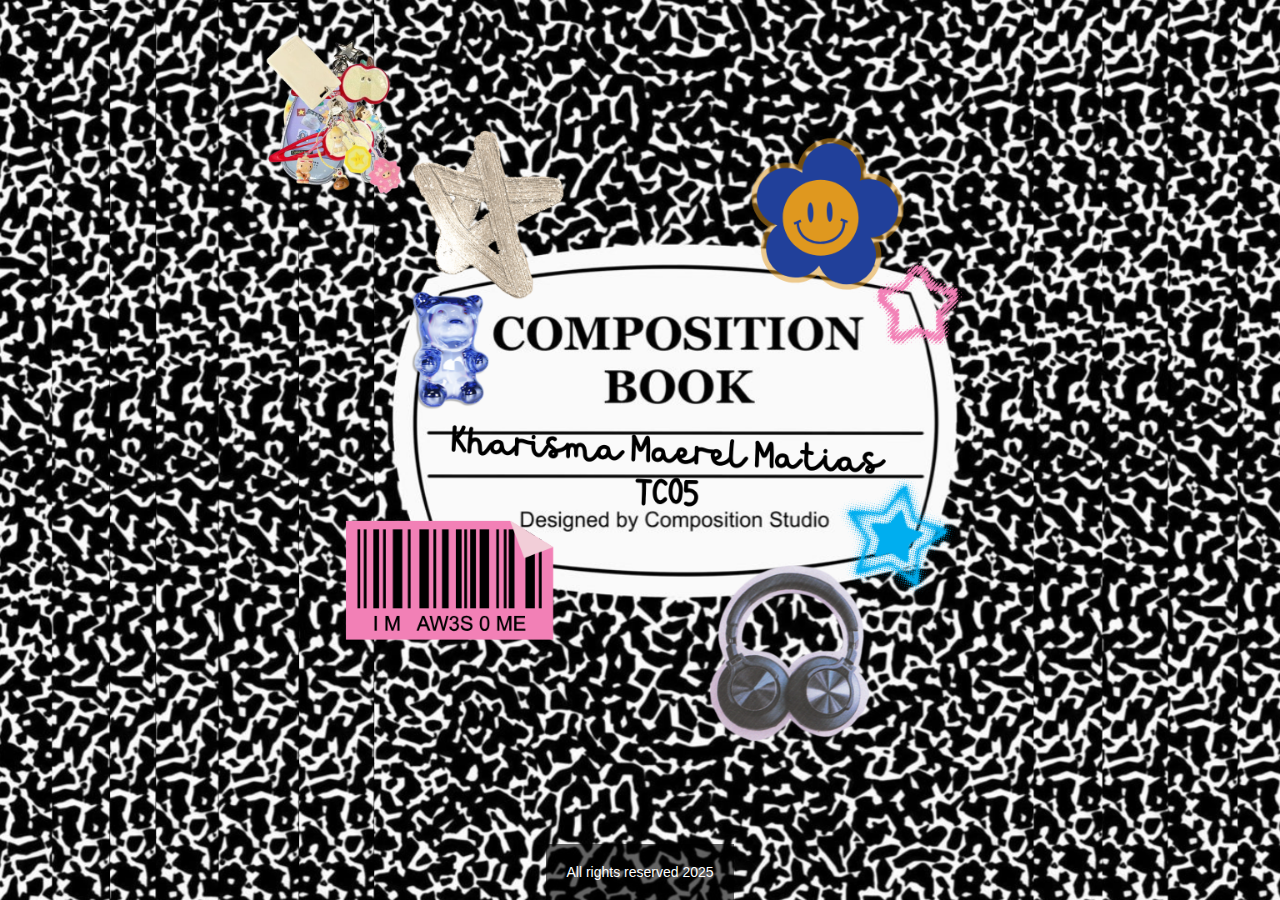
<file: index.html>
<!DOCTYPE html>
<html lang="en">
<head>
  <meta charset="UTF-8">
  <meta name="viewport" content="width=device-width, initial-scale=1.0">
  <title>WD Final Project</title>
  <link rel="stylesheet" href="assets/css/style.css">
</head>
<body class="body">

  <div class="main-container">
    <a href="pages/page1/index.html" class="item-button">
      <img src="assets/img/b1.png" alt="Tamagotchi">
    </a>

    <a href="pages/page2/index.html" class="item-button">
      <img src="assets/img/b3.png" alt="Flip Phone">
    </a>

    <a href="pages/page3/index.html" class="item-button">
      <img src="assets/img/b2.png" alt="Hair Clips">
    </a>

    <a href="pages/page4/index.html" class="item-button">
      <img src="assets/img/b4.png" alt="Keychains">
    </a>
  </div>

  <footer class="sitefooter2">
    <p>All rights reserved 2025</p>
  </footer>

</body>
</html>
</file>
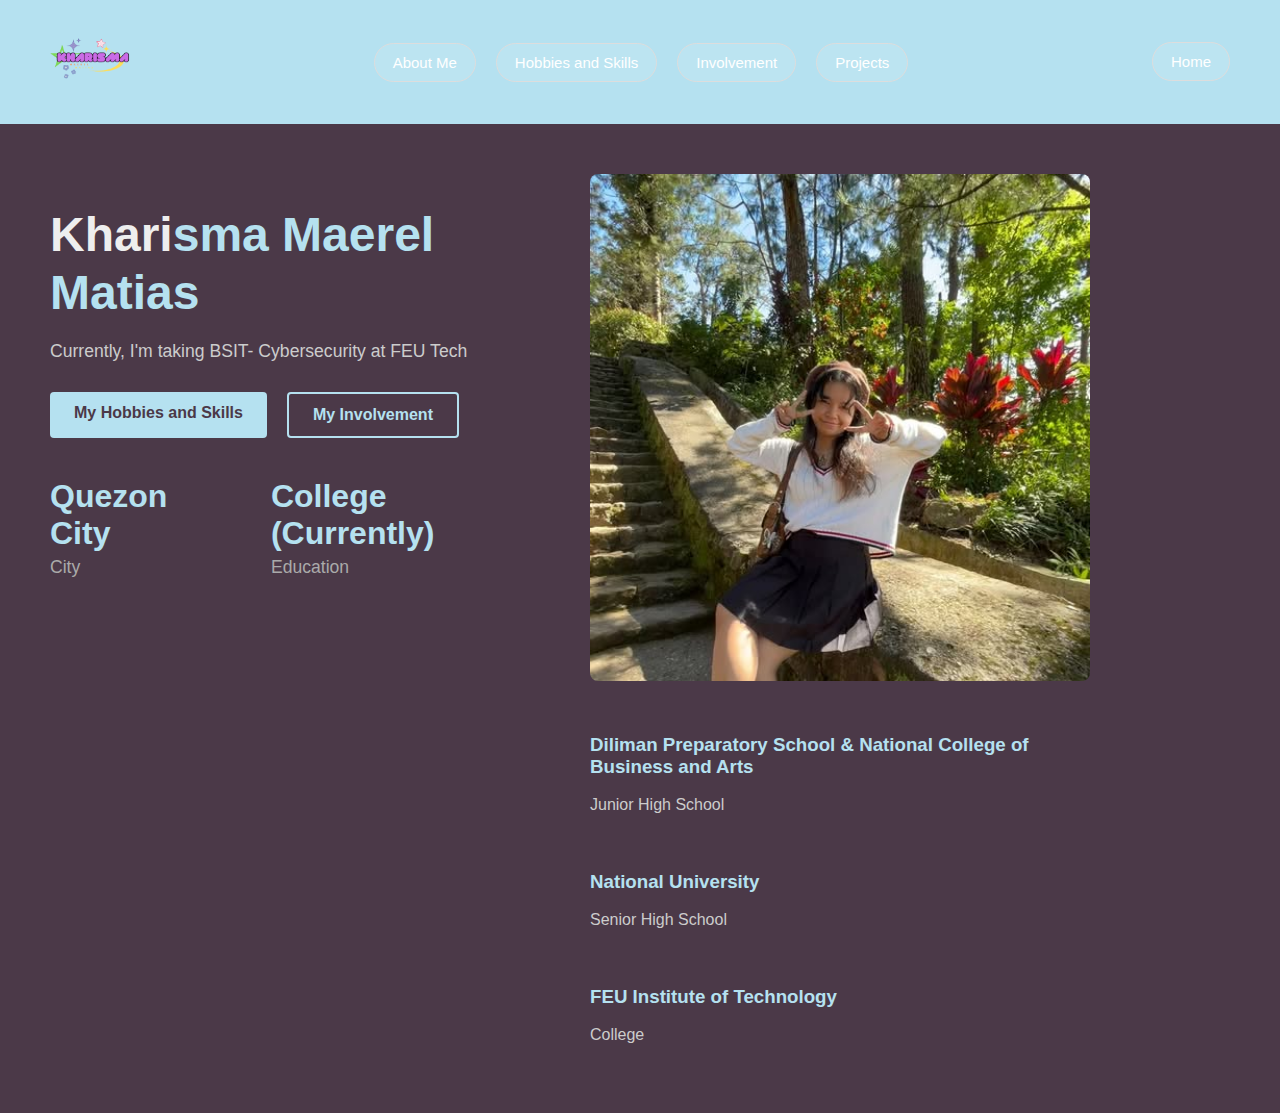
<file: pages/page1/index.html>
<!DOCTYPE html>
<html lang="en">
<head>
  <meta charset="UTF-8" >
  <meta name="viewport" content="width=device-width, initial-scale=1.0" >
  <title>About Me</title>
  <link rel="stylesheet" href="assets/css/style.css" >
</head>
<body class="body">
  <!-- Header -->
  <div class="header2">
    <div class="leftbox">
      <a href="home.html">
        <img src="../../assets/img/name.png" alt="" class="logo" >
      </a>
    </div>
    <div class="center-box">
      <a href="../page1/index.html" class="btn">About Me</a>
      <a href="../page2/index.html" class="btn">Hobbies and Skills</a>
      <a href="../page3/index.html" class="btn active">Involvement</a>
      <a href="../page4/index.html" class="btn">Projects</a>
    </div>
    <div class="rightbox">
      <a href="../../index.html" class="btn">Home</a>
    </div>
  </div>

  <!-- Hero Section -->
  <section class="hero">
    <div class="hero-left">
      <h1>Khari<span class="highlight">sma Maerel Matias</span></h1>
      <p>
      Currently, I'm taking BSIT- Cybersecurity at FEU Tech </p>
      <div class="buttons">
        <a href="../page2/index.html" class="btn primary"> My Hobbies and Skills</a>
        <a href="../page3/index.html" class="btn secondary"> My Involvement</a>
      </div>
      <div class="stats">
        <div>
          <h2>Quezon City</h2>
          <p>City</p>
        </div>
        <div>
          <h2>College (Currently) </h2>
          <p>Education</p>
        </div>
      </div>
    </div>

    <div class="hero-right">
      <img src="../../assets/img/kharii.jpg" alt="" class="hero-image" >
      <div class="features">
        <div class="feature">
          <h3>Diliman Preparatory School & National College of Business and Arts</h3>
          <p>Junior High School</p>
        </div>
        <div class="feature">
          <h3>National University</h3>
          <p>Senior High School</p>
        </div>
        <div class="feature">
          <h3>FEU Institute of Technology</h3>
          <p>College</p>
        </div>
      </div>
    </div>
  </section>
</body>
</html>
</file>
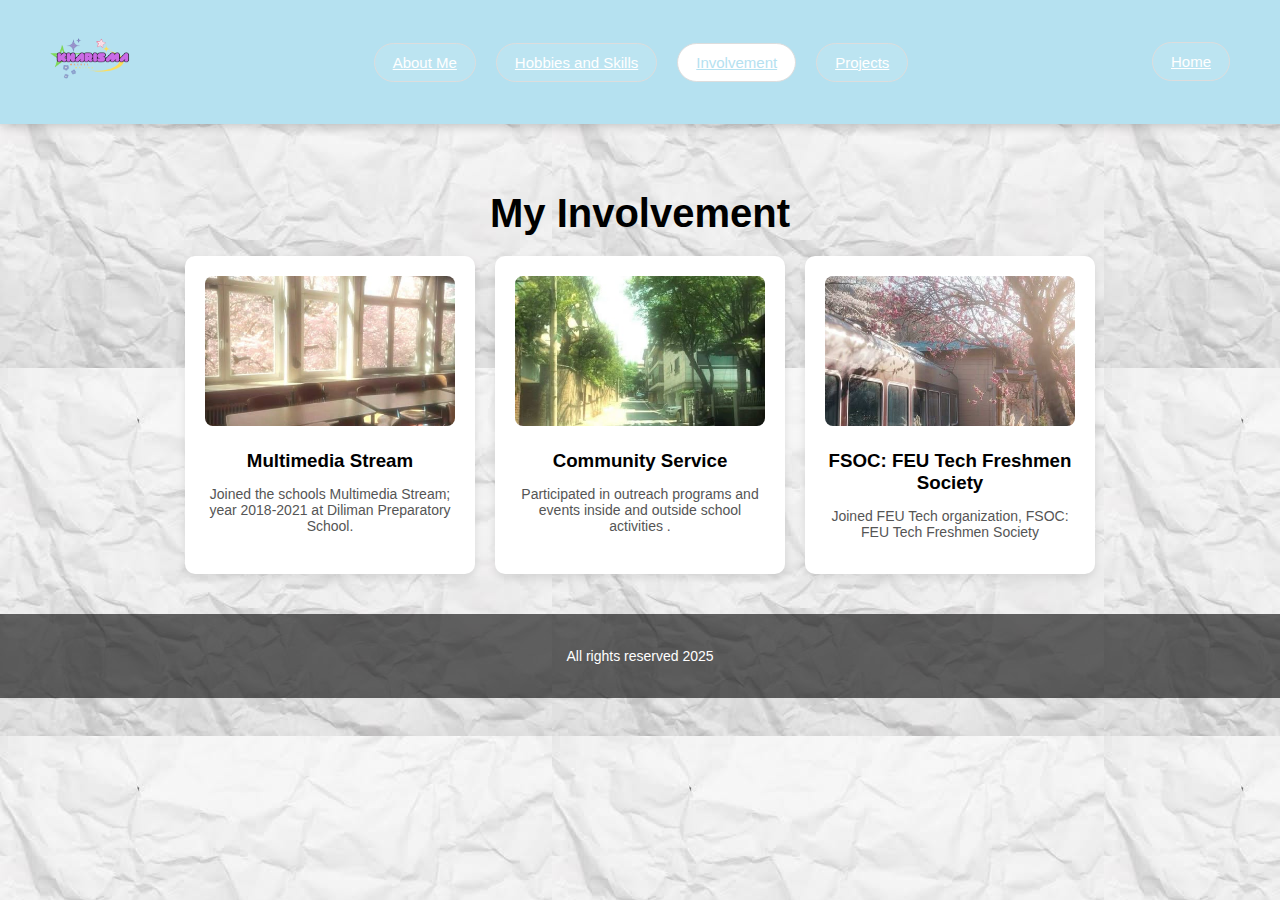
<file: pages/page3/index.html>
<!DOCTYPE html>
<html lang="en">
<head>
  <meta charset="UTF-8">
  <meta name="viewport" content="width=device-width, initial-scale=1.0">
  <title>Involvement</title>
  <link rel="stylesheet" href="assets/css/style.css">
</head>
<body>

  <div class="header2">
    <div class="leftbox">
      <a href="../../home.html">
        <img src="../../assets/img/name.png" alt="" class="logo">
      </a>
    </div>
    <div class="center-box">
      <a href="../page1/index.html" class="btn">About Me</a>
      <a href="../page2/index.html" class="btn">Hobbies and Skills</a>
      <a href="../page3/index.html" class="btn active">Involvement</a>
      <a href="../page4/index.html" class="btn">Projects</a>
    </div>
    <div class="rightbox">
      <a href="../../index.html" class="btn">Home</a>
    </div>
  </div>

  <section>
    <h1>My Involvement</h1>
    <div class="cards-container">
      <div class="card">
        <img src="../../assets/img/involve1.jpg" alt="School Club">
        <h3>Multimedia Stream</h3>
        <p>Joined the schools Multimedia Stream; year 2018-2021 at Diliman Preparatory School.</p>
      </div>
      <div class="card">
        <img src="../../assets/img/involve2.jpg" alt="Community Service">
        <h3>Community Service</h3>
        <p>Participated in outreach programs and events inside and outside school activities .</p>
      </div>
      <div class="card">
        <img src="../../assets/img/involve3.jpg" alt="Organization">
        <h3>FSOC: FEU Tech Freshmen Society</h3>
        <p>Joined FEU Tech organization, FSOC: FEU Tech Freshmen Society</p>
      </div>
    </div>
  </section>

  <footer class="sitefooter2">
    <p>All rights reserved 2025</p>
  </footer>

</body>
</html>
</file>
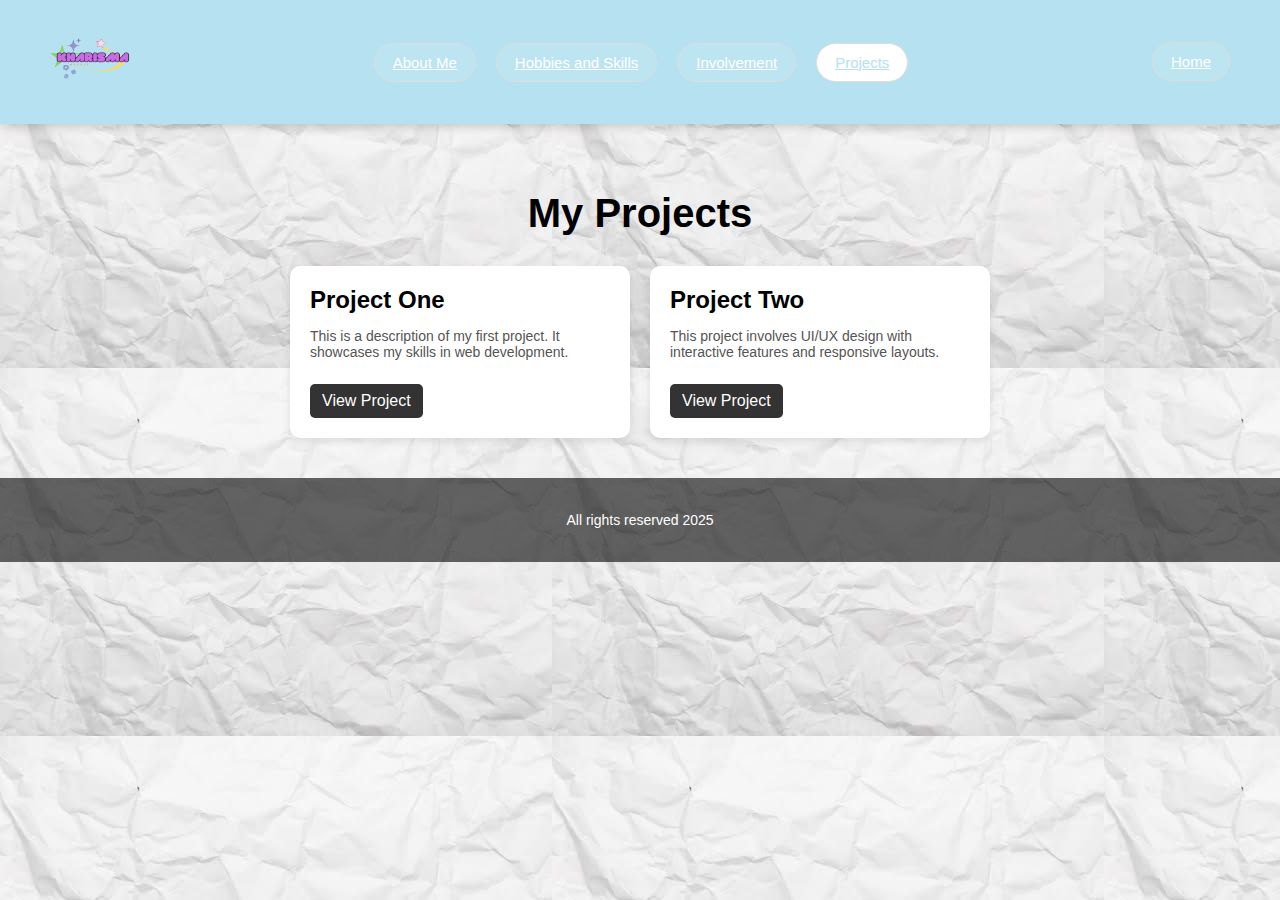
<file: pages/page4/index.html>
<!DOCTYPE html>
<html lang="en">
<head>
  <meta charset="UTF-8" >
  <meta name="viewport" content="width=device-width, initial-scale=1.0">
  <title>Projects</title>
  <link rel="stylesheet" href="assets/css/style.css">
</head>
<body>

  <div class="header2">
    <div class="leftbox">
      <a href="../../home.html">
        <img src="../../assets/img/name.png" alt="" class="logo">
      </a>
    </div>
    <div class="center-box">
      <a href="../page1/index.html" class="btn">About Me</a>
      <a href="../page2/index.html" class="btn">Hobbies and Skills</a>
      <a href="../page3/index.html" class="btn">Involvement</a>
      <a href="../page4/index.html" class="btn active">Projects</a>
    </div>
    <div class="rightbox">
      <a href="../../index.html" class="btn">Home</a>
    </div>
  </div>

  <section class="projects-section">
    <h1>My Projects</h1>
    <div class="projects-container">

      <div class="project-card">
        <h2>Project One</h2>
        <p>This is a description of my first project. It showcases my skills in web development.</p>
        <a href="https://yourprojectlink.com" target="_blank">View Project</a>
      </div>

      <div class="project-card">
        <h2>Project Two</h2>
        <p>This project involves UI/UX design with interactive features and responsive layouts.</p>
        <a href="https://yoursecondprojectlink.com" target="_blank">View Project</a>
      </div>

      <!-- Add more project-card blocks as needed -->

    </div>
  </section>

  <footer class="sitefooter2">
    <p>All rights reserved 2025</p>
  </footer>

</body>
</html>
</file>
<file: pages/page1/assets/css/style.css>
body {
  margin: 0;
  font-family: Arial, sans-serif;
  background-image: url('/assets/img/finalbg.jpg');
  color: #eee;
}

.hero {
  display: flex;
  flex-wrap: wrap;
  padding: 50px;
  background-color: #4b3948;
  gap: 40px;
}

.hero-left {
  flex: 1 1 300px;
  max-width: 500px;
}

.hero-left h1 {
  font-size: 3rem;
  line-height: 1.2;
  margin-bottom: 20px;
}

.highlight {
  color: #b5e1f0;
}

.hero-left p {
  font-size: 1.1rem;
  margin-bottom: 30px;
  color: #ccc;
}

.buttons {
  display: flex;
  gap: 20px;
  margin-bottom: 40px;
}

.btn {
  padding: 12px 24px;
  text-decoration: none;
  font-weight: bold;
  border-radius: 4px;
  transition: background 0.3s;
}

.btn.primary {
  background-color: #b5e1f0;
  color: #4b3948;
}

.btn.secondary {
  border: 2px solid #b5e1f0;
  color: #b5e1f0;
}

.btn.primary:hover {
  background-color: #b5e1f0;
}

.btn.secondary:hover {
  background-color: #b5e1f0;
  color: #4b3948;
}

.stats {
  display: flex;
  gap: 40px;
  margin-top: 20px;
}

.stats h2 {
  font-size: 2rem;
  margin: 0;
  color: #b5e1f0;
}

.stats p {
  margin: 5px 0 0;
  color: #aaa;
}

.hero-right {
  flex: 1 1 300px;
  max-width: 500px;
}

.hero-image {
  width: 100%;
  border-radius: 8px;
  margin-bottom: 30px;
}

.features {
  display: flex;
  flex-direction: column;
  gap: 20px;
}

.feature h3 {
  color: #b5e1f0;
  margin-bottom: 5px;
}

.feature p {
  color: #ccc;
  line-height: 1.4;
}

.header2 {
  display: flex;
  align-items: center;
  justify-content: space-between;
  padding: 20px 50px;
  background: #b5e1f0; 
  box-shadow: 0 2px 10px rgba(0, 0, 0, 0.2);
  color: white;
}

.header2 .logo {
  max-width: 80px;
}

.header2 .center-box {
  display: flex;
  gap: 20px;
  flex-wrap: wrap;
}

.header2 .center-box a,
.header2 .rightbox a {
  padding: 10px 18px;
  background-color: rgba(255, 255, 255, 0.1);
  border: 1px solid #ddd;
  border-radius: 20px;
  color: white;
  font-weight: 500;
  font-size: 15px;
  transition: all 0.3s ease;
}

.header2 .center-box a:hover,
.header2 .rightbox a:hover {
  background-color: white;
  color: #fbd7a2;
}
</file>
<file: pages/page3/assets/css/style.css>
/* Header Styling */
.header2 {
  display: flex;
  align-items: center;
  justify-content: space-between;
  padding: 20px 50px;
  background: #b5e1f0;
  box-shadow: 0 2px 10px rgba(0, 0, 0, 0.2);
  color: white;
}

.header2 .logo {
  max-width: 80px;
}

.header2 .center-box {
  display: flex;
  gap: 20px;
  flex-wrap: wrap;
}

.header2 .center-box a,
.header2 .rightbox a {
  padding: 10px 18px;
  background-color: rgba(255, 255, 255, 0.1);
  border: 1px solid #ddd;
  border-radius: 20px;
  color: white;
  font-weight: 500;
  font-size: 15px;
  transition: all 0.3s ease;
}

.header2 .center-box a:hover,
.header2 .rightbox a:hover {
  background-color: white;
  color: #fbd7a2;
}

.header2 .center-box a.active {
  background-color: white;
  color: #b5e1f0;
}

/* Page Styles */
body {
  font-family: 'Segoe UI', Tahoma, Geneva, Verdana, sans-serif;
background-image: url('/assets/img/finalbg.jpg');
  margin: 0;
}

section {
  padding: 40px 20px;
  text-align: center;
}

section h1 {
  font-size: 2.5rem;
  margin-bottom: 20px;
}

.cards-container {
  display: flex;
  justify-content: center;
  flex-wrap: wrap;
  gap: 20px;
}

.card {
  background: white;
  border-radius: 10px;
  box-shadow: 0 4px 8px rgba(0,0,0,0.1);
  width: 250px;
  padding: 20px;
  text-align: center;
}

.card img {
  width: 100%;
  height: 150px;
  object-fit: cover;
  border-radius: 8px;
  margin-bottom: 10px;
}

.card h3 {
  margin: 10px 0;
}

.card p {
  font-size: 14px;
  color: #555;
}

.sitefooter2 {
  background-color: rgba(0, 0, 0, 0.6);
  color: white;
  text-align: center;
  padding: 20px;
  font-size: 14px;
}
</file>
<file: pages/page4/assets/css/style.css>
/* Header Styling */
.header2 {
  display: flex;
  align-items: center;
  justify-content: space-between;
  padding: 20px 50px;
  background: #b5e1f0;
  box-shadow: 0 2px 10px rgba(0, 0, 0, 0.2);
  color: white;
}

.header2 .logo {
  max-width: 80px;
}

.header2 .center-box {
  display: flex;
  gap: 20px;
  flex-wrap: wrap;
}

.header2 .center-box a,
.header2 .rightbox a {
  padding: 10px 18px;
  background-color: rgba(255, 255, 255, 0.1);
  border: 1px solid #ddd;
  border-radius: 20px;
  color: white;
  font-weight: 500;
  font-size: 15px;
  transition: all 0.3s ease;
}

.header2 .center-box a:hover,
.header2 .rightbox a:hover {
  background-color: white;
  color: #fbd7a2;
}

.header2 .center-box a.active {
  background-color: white;
  color: #b5e1f0;
}

/* Page Styles */
body {
  font-family: 'Segoe UI', Tahoma, Geneva, Verdana, sans-serif;
  background-image: url('/assets/img/finalbg.jpg');
  margin: 0;
}

.projects-section {
  padding: 40px 20px;
  text-align: center;
}

.projects-section h1 {
  font-size: 2.5rem;
  margin-bottom: 30px;
}

.projects-container {
  display: flex;
  flex-wrap: wrap;
  justify-content: center;
  gap: 20px;
}

.project-card {
  background: white;
  border-radius: 10px;
  box-shadow: 0 4px 8px rgba(0,0,0,0.1);
  width: 300px;
  padding: 20px;
  text-align: left;
  transition: transform 0.3s, box-shadow 0.3s;
}

.project-card:hover {
  transform: scale(1.05);
  box-shadow: 0 12px 20px rgba(0,0,0,0.3);
}

.project-card h2 {
  margin: 0 0 10px;
}

.project-card p {
  font-size: 14px;
  color: #555;
}

.project-card a {
  display: inline-block;
  margin-top: 10px;
  padding: 8px 12px;
  background-color: #333;
  color: white;
  text-decoration: none;
  border-radius: 5px;
  transition: background-color 0.3s;
}

.project-card a:hover {
  background-color: #555;
}

.sitefooter2 {
  background-color: rgba(0, 0, 0, 0.6);
  color: white;
  text-align: center;
  padding: 20px;
  font-size: 14px;
}
</file>
<file: assets/css/style.css>
/* Reset */
* {
  margin: 0;
  padding: 0;
  box-sizing: border-box;
}

.body {
  min-height: 100vh;
  background-image: url('../img/TC05.png');
  background-size: cover;
  background-position: center;
  font-family: 'Segoe UI', Tahoma, Geneva, Verdana, sans-serif;
  display: flex;
  flex-direction: column;
  justify-content: space-between;
  align-items: center;
}

/* Main container for buttons */
.main-container {
  flex: 1;
  position: relative;
  width: 100%;
  max-width: 800px;
  height: 80vh;
  margin: 20px 0;
}

/* Button positioning */
.item-button {
  position: absolute;
  cursor: pointer;
}

.item-button img {
  width: 190px;
  transition: transform 0.3s ease;
}

.item-button:hover img {
  transform: scale(1.1);
}

/* Specific positions mimicking the uploaded image */
#item1 {
  top: 10%;
  left: 10%;
}

#item2 {
  top: 40%;
  left: 9%;
}

#item3 {
  top: 20%;
  right: 13%;
}

#item4 {
  top: 50%;
  right: 8%;
}

/* Footer */
.sitefooter2 {
  background-color: rgba(0, 0, 0, 0.6);
  color: white;
  text-align: center;
  padding: 20px;
  font-size: 14px;
}
</file>
